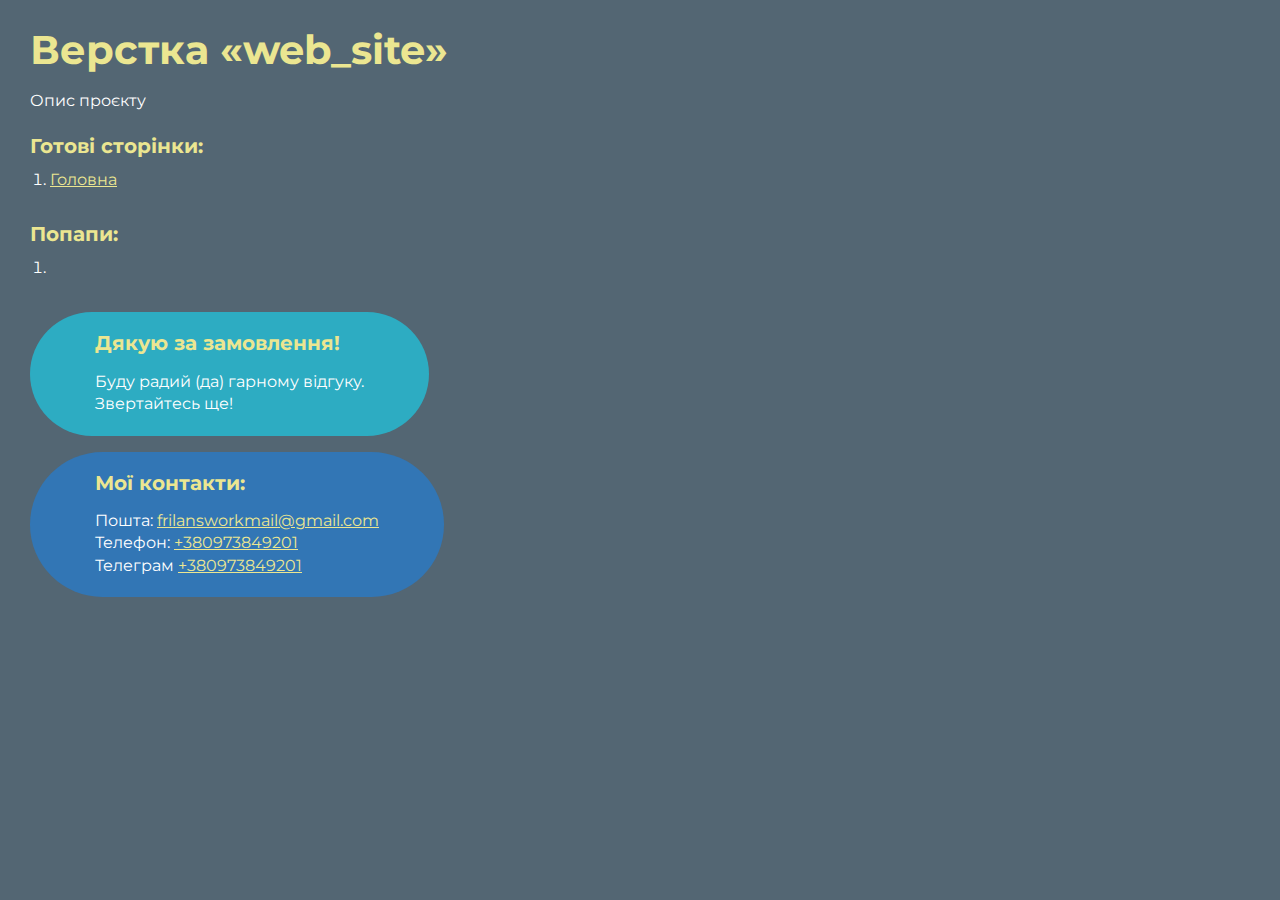
<file: index.html>
<!DOCTYPE html>
<html>

<head>
	<meta charset="UTF-8">
	<meta name="viewport" content="width=device-width, initial-scale=1.0">
	<title>Верстка «web_site»</title>
</head>

<body>
	<div class="rootpage">
		<h1>Верстка «web_site»</h1>
		<div class="rootpage__info">
			Опис проєкту
		</div>
		<h2>Готові сторінки:</h2>
		<ol class="rootpage__list">
			<li><a target="_blank" href="home.html">Головна</a></li>
		</ol>
		<h2>Попапи:</h2>
		<ol class="rootpage__list">
			<li><a target="_blank" href="home.html#"></a></li>
		</ol>
		<div class="rootpage__tnx">
			<h2>Дякую за замовлення!</h2>
			<p>Буду радий (да) гарному відгуку.</p>
			<p>Звертайтесь ще!</p>
		</div>
		<div class="rootpage__contacts">
			<h2>Мої контакти:</h2>
			<p>Пошта: <a href="mailto:frilansworkmail@gmail.com">frilansworkmail@gmail.com</a></p>
			<p>Телефон: <a href="tel:+380973849201">+380973849201</a></p>
			<p>Телеграм <a href="tel:+380973849201">+380973849201</a></p>
		</div>
	</div>
</body>
<style>
	@charset "UTF-8";
	@import url("https://fonts.googleapis.com/css?family=Montserrat:regular,700&display=swap");

	*,
	*::before,
	*::after {
		padding: 0px;
		margin: 0px;
		border: 0px;
		box-sizing: border-box;
	}

	html,
	body {
		height: 100%;
		margin: 0;
		padding: 0;
		min-width: 320px;
		width: 100%;
		color: #fff;
		background-color: #536673;
	}

	body {
		font-family: Montserrat;
		font-size: 100%;
		line-height: 1;
		font-size: 1rem;
	}

	a {
		text-decoration: underline;
		color: #ebe691
	}

	a:visited {
		text-decoration: underline;
		color: #aaa768;
	}

	a:hover {
		text-decoration: none;
	}

	ul li {
		list-style: none;
	}

	img {
		vertical-align: top;
	}

	.wrapper {
		width: 100%;
		min-height: 100%;
		overflow: hidden;
	}

	.rootpage {
		padding: 30px;
		display: flex;
		flex-direction: column;
		align-items: flex-start;
	}

	@media (max-width: 767px) {
		.rootpage {
			padding: 30px 15px;
		}
	}

	h1 {
		color: #ebe691;
		font-size: 2.5rem;
		margin: 0px 0px 1.25rem 0px;
	}

	@media (max-width: 767px) {
		h1 {
			font-size: 1.85rem;
			margin: 0px 0px 1.25rem 0px;
		}
	}

	h2 {
		color: #ebe691;
		font-size: 1.25rem;
		margin: 0px 0px 1rem 0px;
	}

	@media (max-width: 767px) {
		h2 {
			font-size: 1.125rem;
			margin: 0px 0px 1rem 0px;
		}
	}

	.rootpage__info {
		line-height: 140%;
		margin: 0px 0px 1.5rem 0px;
	}

	.rootpage__list {
		margin: 0px 0px 2.25rem 1.25rem;
	}

	.rootpage__list li:not(:last-child) {
		margin: 0px 0px 15px 0px;
	}

	.rootpage__contacts,
	.rootpage__tnx {
		border-radius: 200px;
		padding: 20px 65px;
		line-height: 140%;
	}

	@media (max-width: 767px) {

		.rootpage__contacts,
		.rootpage__tnx {
			border-radius: 40px;
			padding: 20px;
		}
	}

	.rootpage__contacts {
		background: #3276b5;

	}

	.rootpage__contacts a {
		color: #ebe691;
	}

	.rootpage__tnx {
		background: #2dacc2;
		margin: 0px 0px 1rem 0px;
	}
</style>

</html>
</file>
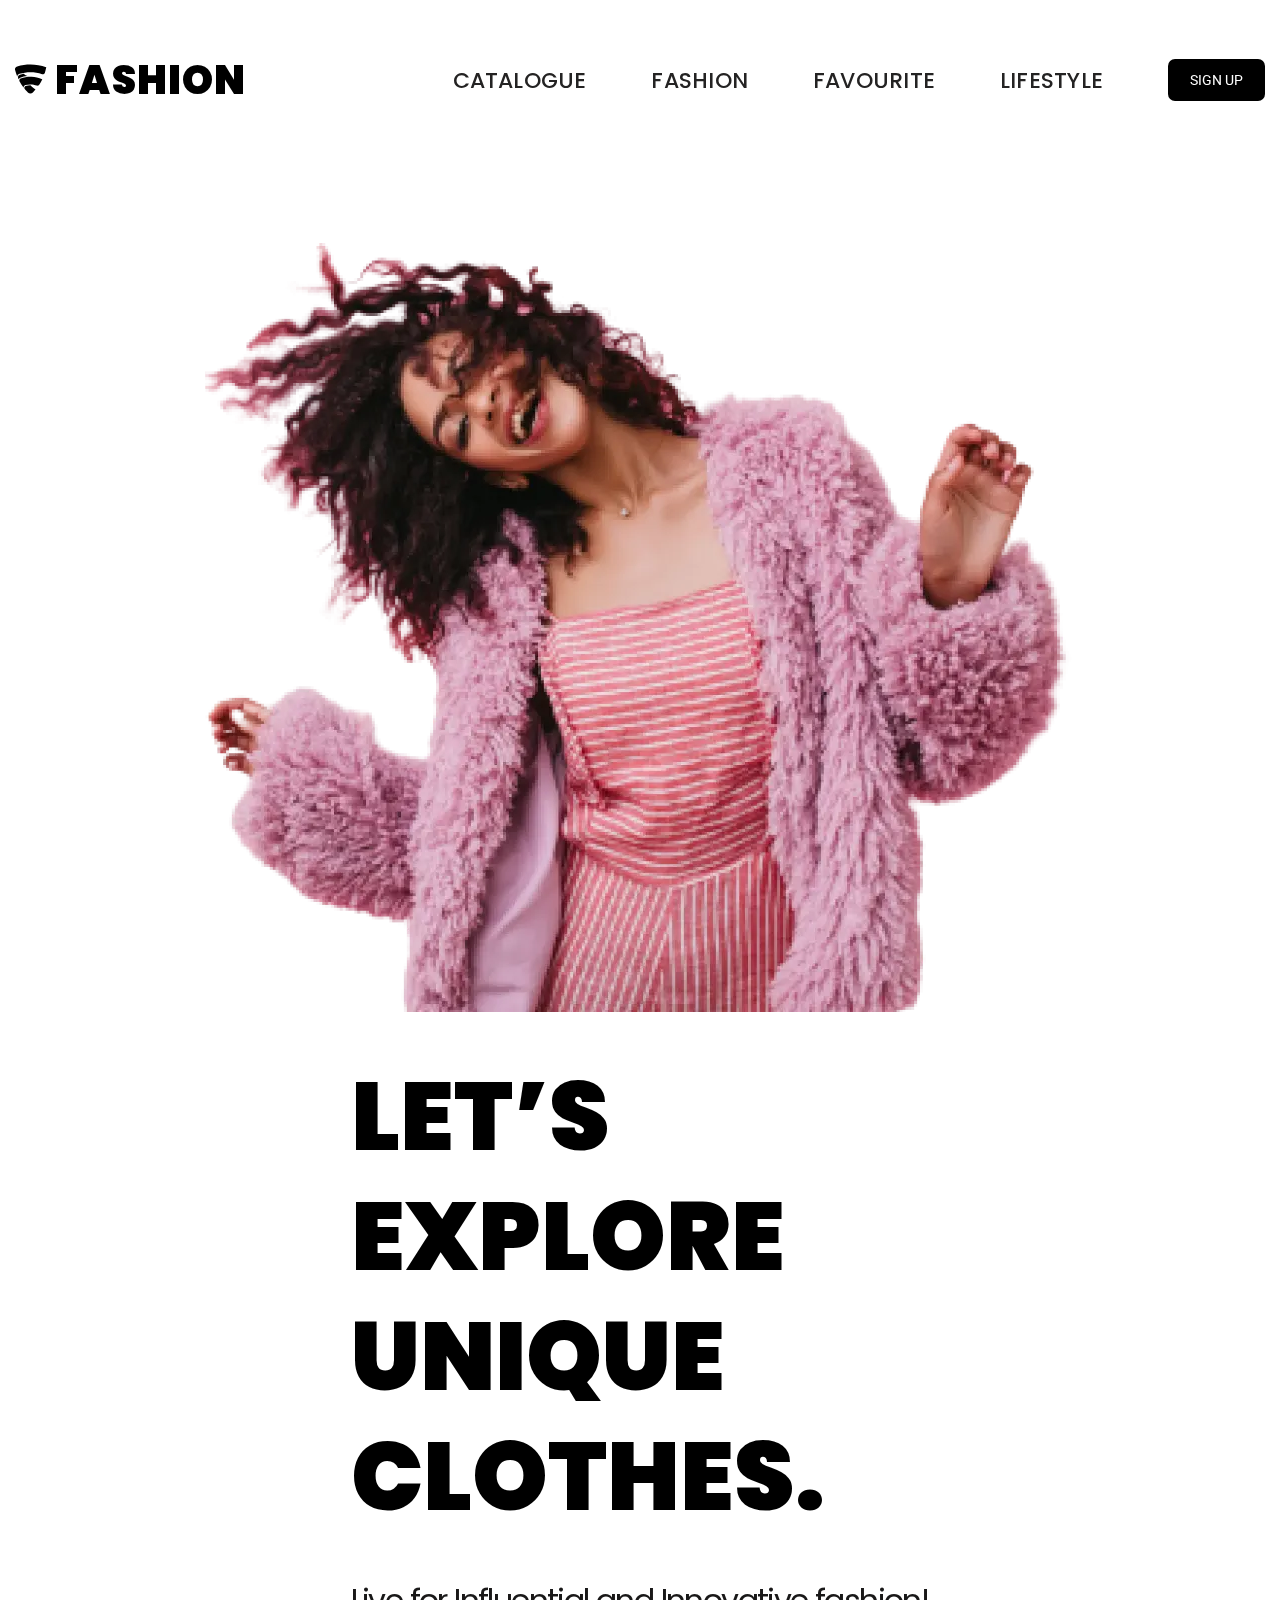
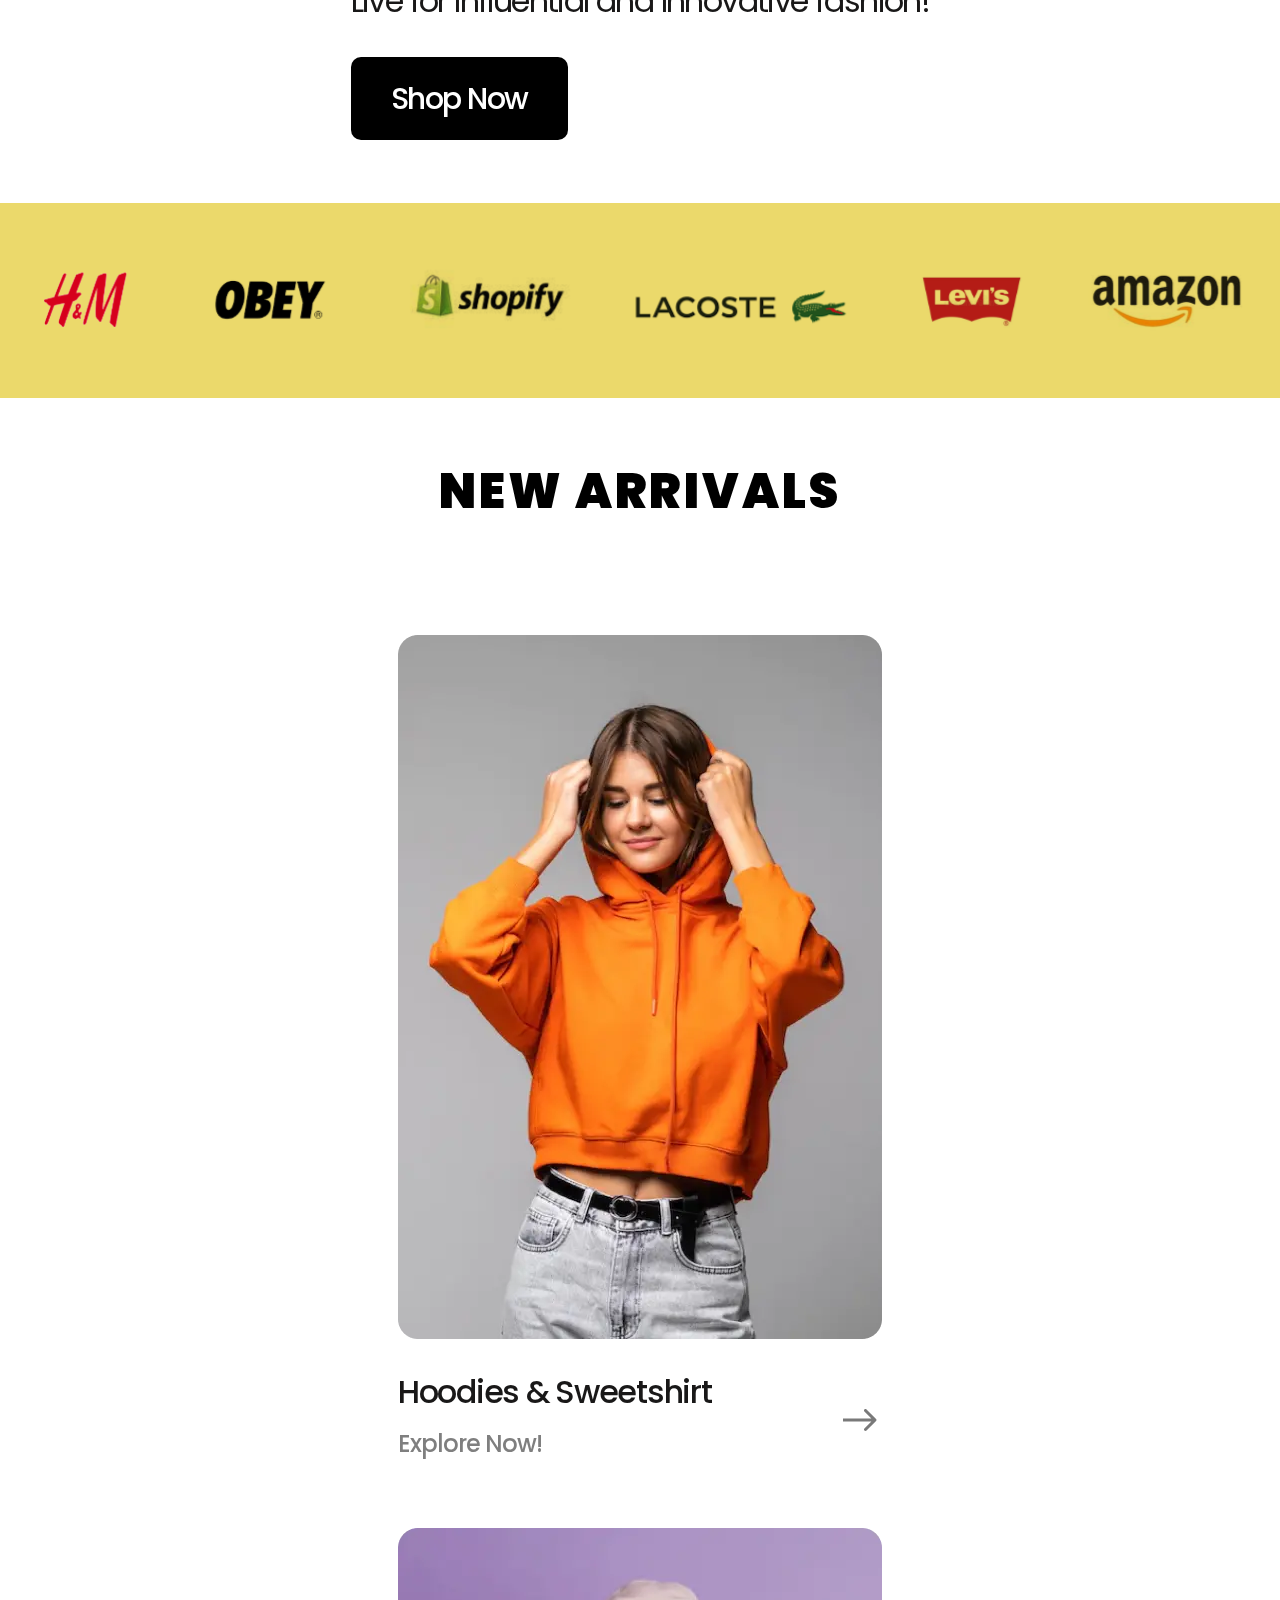
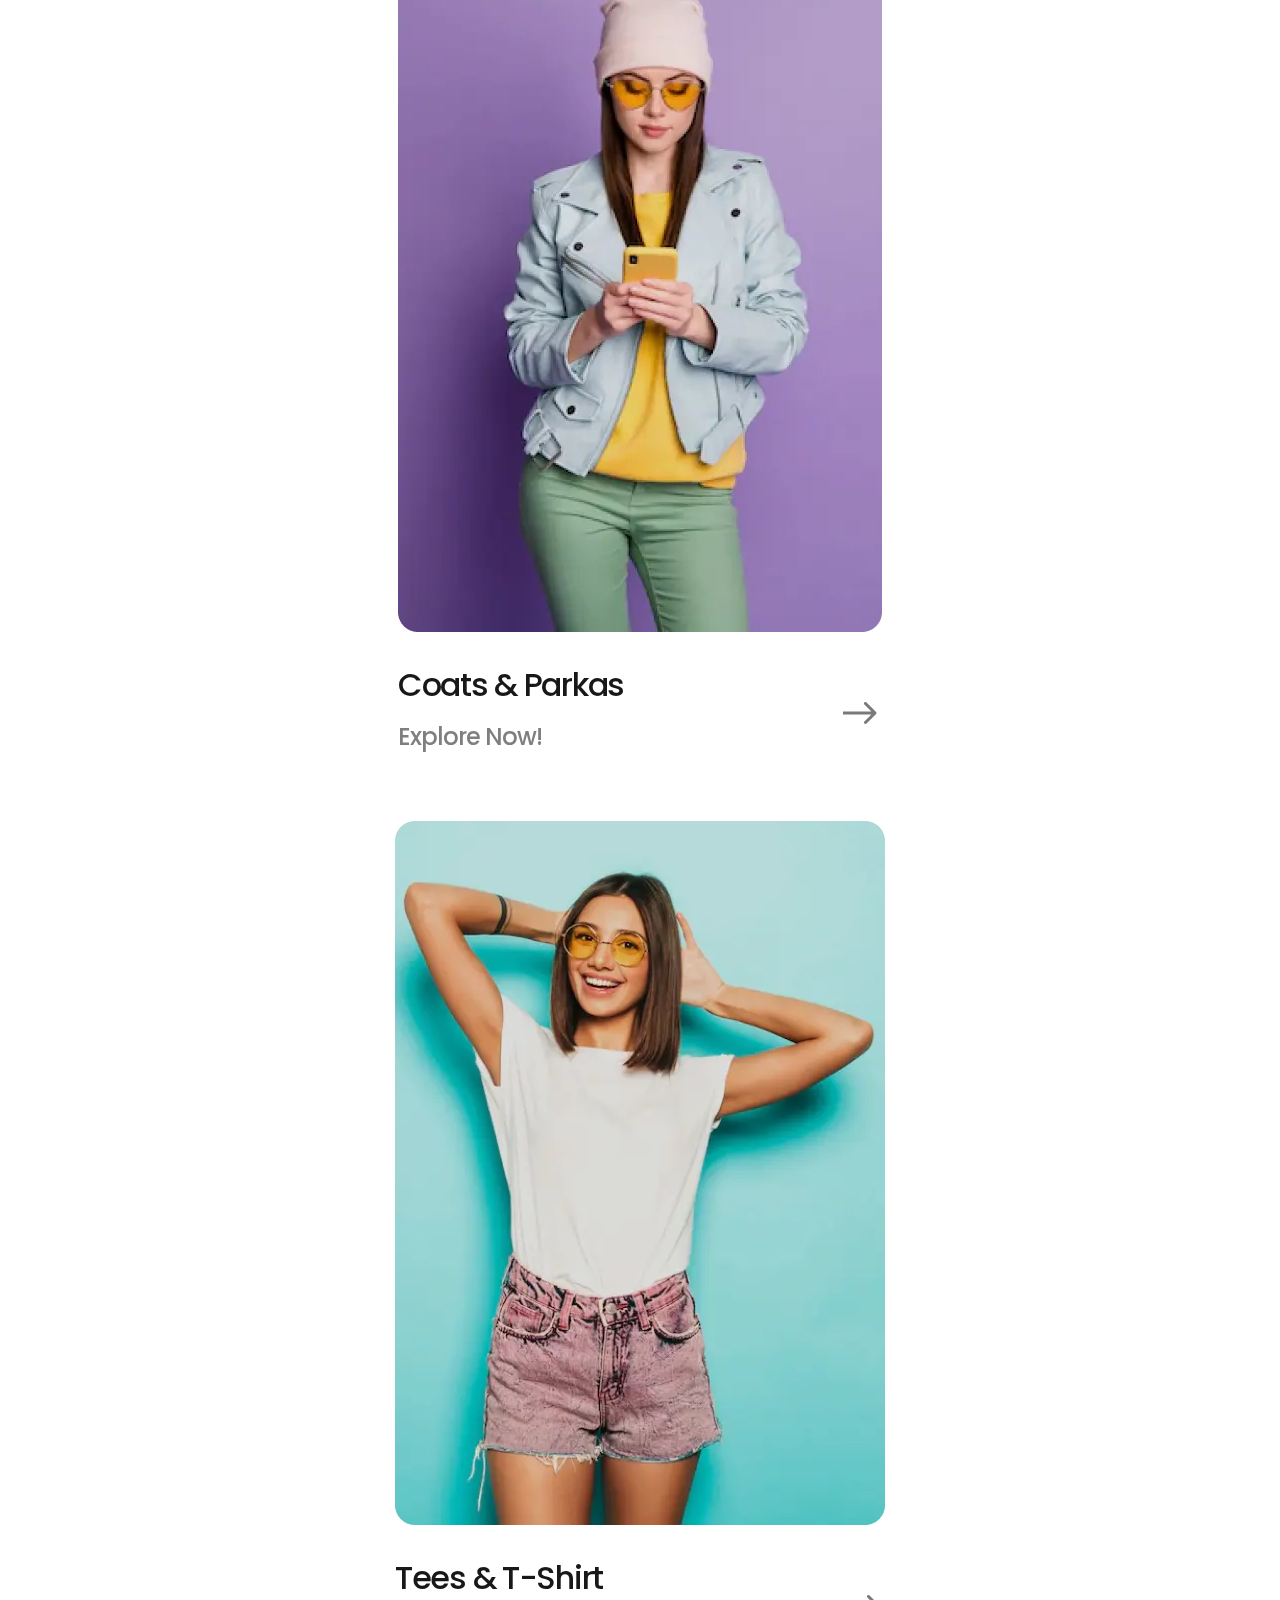
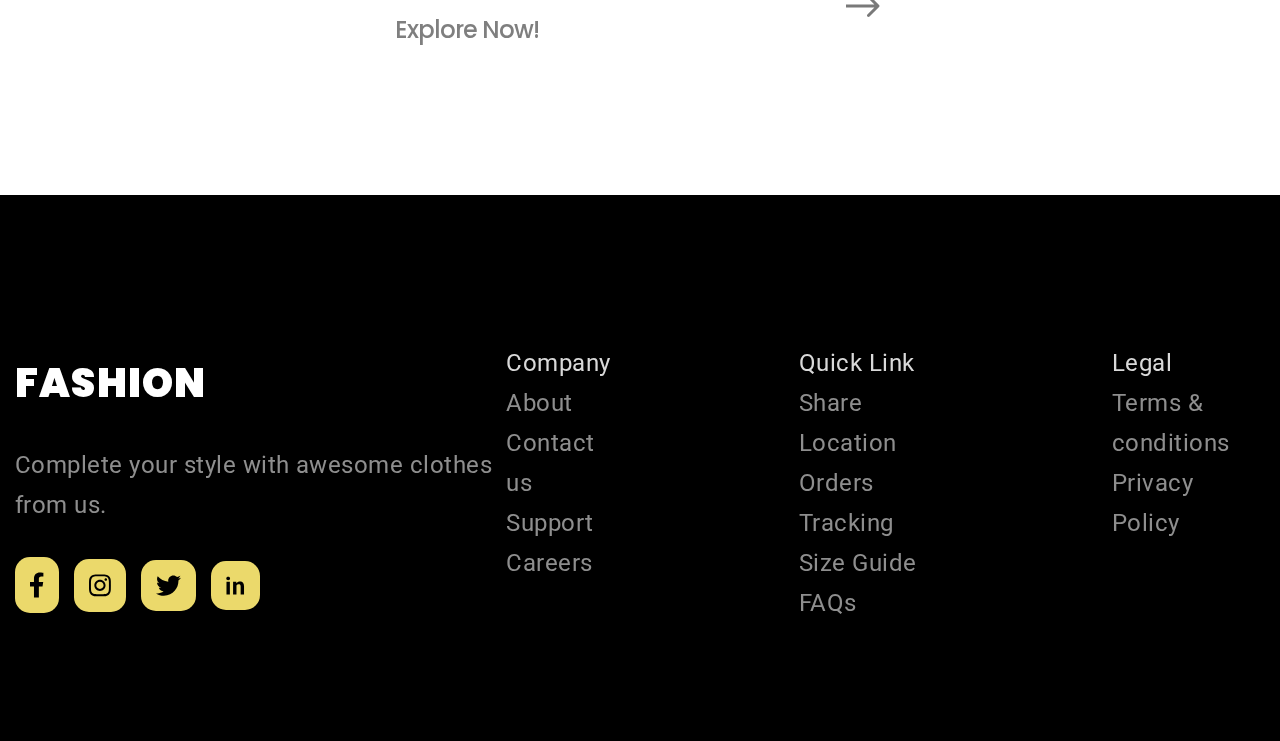
<file: home.html>
<!DOCTYPE html>
<html lang="en">

<head>
	<title>HomePage</title>
	<meta charset="UTF-8">
	<meta name="format-detection" content="telephone=no">
	<!-- <style>body{opacity: 0;}</style> -->
	<link rel="stylesheet" href="css/style.min.css?_v=20230612145949">
	<link rel="shortcut icon" href="favicon.ico">
	<!-- <meta name="robots" content="noindex, nofollow"> -->
	<meta name="viewport" content="width=device-width, initial-scale=1.0">
</head>

<body>
	<div class="wrapper">
		<header class="header">
			<div class="header__container">
				<div class="header__wrapper">
					<a class="header__logo" href="../home.html">
						<svg width="32" height="30" viewBox="0 0 32 30" fill="none" xmlns="http://www.w3.org/2000/svg">
							<path d="M31.1718 3.20422C21.8451 -0.11135 11.7076 -0.3852 2.21558 2.42202C1.83828 2.5123 1.48304 2.67769 1.17108 2.90831C0.859111 3.13893 0.596816 3.43004 0.39985 3.76427C0.202884 4.09851 0.0752869 4.469 0.0246769 4.85363C-0.0259332 5.23827 0.00148172 5.62916 0.105285 6.00297C0.624801 8.08787 1.38259 10.4833 2.29272 12.6551C2.30835 12.7059 2.33276 12.6815 2.33276 12.6307C2.20093 11.6122 2.98411 10.3261 4.5202 9.85832C11.9023 7.50895 19.8468 7.61413 27.1641 10.1581C27.434 10.2504 27.7196 10.2878 28.0042 10.2679C28.2887 10.2481 28.5664 10.1715 28.8209 10.0426C29.0754 9.91372 29.3015 9.7352 29.4859 9.51755C29.6702 9.29991 29.8092 9.04754 29.8945 8.77535C30.8046 5.84575 31.1718 3.85654 31.2626 3.35851C31.2782 3.26574 31.1962 3.23059 31.1718 3.2052V3.20422ZM8.66949 9.64935C7.55136 9.88274 6.0055 10.2499 4.84538 10.6347C2.52611 11.4344 2.63353 14.2566 3.86885 15.157C3.95967 14.6336 4.5202 13.9217 5.14518 13.6815C7.46054 12.7713 9.9468 12.2274 12.4604 12.0028C11.1831 11.4843 9.93703 10.7411 8.68609 9.64837L8.66949 9.64935ZM27.1328 15.2996C23.8008 13.734 20.1887 12.8523 16.5101 12.7065C12.8315 12.5608 9.16094 13.1539 5.71547 14.451C4.61101 14.8679 3.91963 16.2117 4.61101 17.487C5.81883 19.6707 7.18954 21.7602 8.71148 23.7378C8.49274 22.98 8.87945 21.5767 10.3638 21.1178C14.4691 19.8561 18.7766 20.3912 21.6398 21.5504C22.4484 21.8756 23.5929 21.6783 24.2345 20.7174C25.3286 19.0319 26.3237 17.2842 27.2148 15.4832C27.2549 15.4021 27.2149 15.3416 27.1328 15.2996ZM20.4807 25.4165C19.2797 24.81 18.1814 24.0189 17.2259 23.0718C16.7835 22.6294 16.1322 21.9937 15.4457 21.2359C13.8783 21.2359 12.3569 21.3931 10.73 21.9127C9.21928 22.3853 9.07768 24.1304 9.73879 25.0405C10.8569 26.434 11.6411 27.1859 12.892 28.4789C13.555 29.1291 14.4452 29.4954 15.3738 29.5C16.3024 29.5045 17.1962 29.147 17.8655 28.5033C18.842 27.5268 19.4426 26.8754 20.5461 25.6245C20.6115 25.5581 20.5861 25.4419 20.4797 25.4165H20.4807Z" fill="black" />
						</svg>
						FASHION
					</a>
					<div class="header__menu menu">
						<button class="menu__icon icon-menu" type="button"><span></span></button>
						<nav class="header__nav">
							<ul class="header__list">
								<li class="header__item"><a class="header__link" href="#">CATALOGUE</a></li>
								<li class="header__item"><a class="header__link" href="#">FASHION</a></li>
								<li class="header__item"><a class="header__link" href="#">FAVOURITE</a></li>
								<li class="header__item"><a class="header__link" href="#">LIFESTYLE</a></li>
								<li class="header__item"><a class="header__btn btn" href="#">SIGN UP</a></li>
							</ul>
						</nav>
					</div>
				</div>
			</div>
		</header>

		<main class="page">
			<section class="hero">
				<div class="hero__container">
					<div class="hero__wrapper">
						<div class="hero__about">
							<h1 class="hero__title">
								LET’S <br>
								EXPLORE <br>
								UNIQUE <br>
								CLOTHES.</h1>
							<p class="hero__text">Live for Influential and Innovative fashion!</p>
							<button class="hero__btn">Shop Now</button>
						</div>
						<div class="hero__img">
							<picture><source srcset="img/hero-img.webp" type="image/webp"><img src="img/hero-img.png" alt="hero img" width="871" height="784"></picture>
						</div>
					</div>
				</div>
			</section>
			<section class="brends">
				<div class="brends__container">
					<div class="brends__wrapper">
						<ul class="brends__menu">
							<li class="brends__item">
								<a class="brends__link" href="#">
									<svg width="119" height="71" viewBox="0 0 119 71" fill="none" xmlns="http://www.w3.org/2000/svg" xmlns:xlink="http://www.w3.org/1999/xlink">
										<rect y="0.583496" width="118.26" height="69.5115" fill="url(#HM)" style="mix-blend-mode:darken" />
										<defs>
											<pattern id="HM" patternContentUnits="objectBoundingBox" width="1" height="1">
												<use xlink:href="#HMimage" transform="matrix(0.00444444 0 0 0.00756133 0 -0.344156)" />
											</pattern>
											<image id="HMimage" width="225" height="225" xlink:href="[data-uri]" />
										</defs>
									</svg>
								</a>
							</li>
							<li class="brends__item">
								<a class="brends__link" href="#">
									<svg width="151" height="53" viewBox="0 0 151 53" fill="none" xmlns="http://www.w3.org/2000/svg" xmlns:xlink="http://www.w3.org/1999/xlink">
										<g style="mix-blend-mode:multiply">
											<rect x="0.259766" y="0.00317383" width="150" height="52.6718" fill="url(#obey)" />
										</g>
										<defs>
											<pattern id="obey" patternContentUnits="objectBoundingBox" width="1" height="1">
												<use xlink:href="#obeyimage" transform="matrix(0.00444444 0 0 0.012657 0 -0.913044)" />
											</pattern>
											<image id="obeyimage" width="225" height="225" xlink:href="[data-uri]" />
										</defs>
									</svg>
								</a>
							</li>
							<li class="brends__item">
								<a class="brends__link" href="#">
									<svg width="177" height="63" viewBox="0 0 177 63" fill="none" xmlns="http://www.w3.org/2000/svg" xmlns:xlink="http://www.w3.org/1999/xlink">
										<g style="mix-blend-mode:multiply">
											<rect x="0.259766" y="0.438477" width="176" height="61.8015" fill="url(#shopify)" />
										</g>
										<defs>
											<pattern id="shopify" patternContentUnits="objectBoundingBox" width="1" height="1">
												<use xlink:href="#shopifyimage" transform="matrix(0.00515464 0 0 0.0146795 -0.167526 -0.913044)" />
											</pattern>
											<image id="shopifyimage" width="259" height="194" xlink:href="[data-uri]" />
										</defs>
									</svg>
								</a>
							</li>
							<li class="brends__item">
								<a class="brends__link" href="#">
									<svg width="236" height="71" viewBox="0 0 236 71" fill="none" xmlns="http://www.w3.org/2000/svg" xmlns:xlink="http://www.w3.org/1999/xlink">
										<g style="mix-blend-mode:multiply">
											<rect x="0.259766" y="0.358154" width="235" height="69.9618" fill="url(#lacoste)" />
										</g>
										<defs>
											<pattern id="lacoste" patternContentUnits="objectBoundingBox" width="1" height="1">
												<use xlink:href="#lacosteimage" transform="matrix(0.00444444 0 0 0.0149288 0 -1.07692)" />
											</pattern>
											<image id="lacosteimage" width="225" height="225" xlink:href="[data-uri]" />
										</defs>
									</svg>
								</a>
							</li>
							<li class="brends__item">
								<a class="brends__link" href="#">
									<svg width="128" height="71" viewBox="0 0 128 71" fill="none" xmlns="http://www.w3.org/2000/svg" xmlns:xlink="http://www.w3.org/1999/xlink">
										<g style="mix-blend-mode:multiply">
											<rect x="0.259766" width="127" height="70.6783" fill="url(#levis)" />
										</g>
										<defs>
											<pattern id="levis" patternContentUnits="objectBoundingBox" width="1" height="1">
												<use xlink:href="#levisimage" transform="matrix(0.00146795 0 0 0.00263773 -0.0958763 -0.492187)" />
											</pattern>
											<image id="levisimage" width="800" height="776" xlink:href="[data-uri]" />
										</defs>
									</svg>

								</a>
							</li>
							<li class="brends__item">
								<a class="brends__link" href="#">
									<svg width="167" height="64" viewBox="0 0 167 64" fill="none" xmlns="http://www.w3.org/2000/svg" xmlns:xlink="http://www.w3.org/1999/xlink">
										<g style="mix-blend-mode:multiply">
											<rect x="0.259766" y="0.839111" width="166" height="63" fill="url(#amazon)" />
										</g>
										<defs>
											<pattern id="amazon" patternContentUnits="objectBoundingBox" width="1" height="1">
												<use xlink:href="#amazonimage" transform="matrix(0.00405405 0 0 0.00740741 -0.331081 -0.969136)" />
											</pattern>
											<image id="amazonimage" width="400" height="400" xlink:href="[data-uri]" />
										</defs>
									</svg>

								</a>
							</li>
						</ul>
					</div>
				</div>
			</section>
			<!-- new-arrivals -->
			<section class="new-arrivals">
				<div class="new-arrivals__container">
					<div class="new-arrivals__wrapper">
						<h2 class="new-arrivals__title">NEW ARRIVALS</h2>
						<ul class="new-arrivals-menu new-arrivals__menu">
							<li class="new-arrivals-menu__item">
								<div class="new-arrivals-menu__img">
									<picture><source srcset="img/new-arrivals/hoodies-sweetshirt.webp" type="image/webp"><img src="img/new-arrivals/hoodies-sweetshirt.png" alt=""></picture>
								</div>
								<div class="new-arrivals-menu__cotent">
									<h3 class="new-arrivals-menu__title">Hoodies & Sweetshirt</h3>
									<p class="new-arrivals-menu__text">Explore Now!</p>
								</div>
								<a href="#" class="new-arrivals-menu__link-more">
									<svg width="34" height="24" viewBox="0 0 34 24" fill="none" xmlns="http://www.w3.org/2000/svg">
										<path d="M33.0607 13.0607C33.6464 12.4749 33.6464 11.5251 33.0607 10.9393L23.5147 1.3934C22.9289 0.807612 21.9792 0.807612 21.3934 1.3934C20.8076 1.97918 20.8076 2.92893 21.3934 3.51472L29.8787 12L21.3934 20.4853C20.8076 21.0711 20.8076 22.0208 21.3934 22.6066C21.9792 23.1924 22.9289 23.1924 23.5147 22.6066L33.0607 13.0607ZM0 13.5L32 13.5V10.5L0 10.5L0 13.5Z" fill="#797979" />
									</svg>
								</a>
							</li>
							<li class="new-arrivals-menu__item">
								<div class="new-arrivals-menu__img">
									<picture><source srcset="img/new-arrivals/coats-parkas.webp" type="image/webp"><img src="img/new-arrivals/coats-parkas.png" alt=""></picture>
								</div>
								<div class="new-arrivals-menu__cotent">
									<h3 class="new-arrivals-menu__title">Coats & Parkas</h3>
									<p class="new-arrivals-menu__text">Explore Now!</p>
								</div>
								<a href="#" class="new-arrivals-menu__link-more">
									<svg width="34" height="24" viewBox="0 0 34 24" fill="none" xmlns="http://www.w3.org/2000/svg">
										<path d="M33.0607 13.0607C33.6464 12.4749 33.6464 11.5251 33.0607 10.9393L23.5147 1.3934C22.9289 0.807612 21.9792 0.807612 21.3934 1.3934C20.8076 1.97918 20.8076 2.92893 21.3934 3.51472L29.8787 12L21.3934 20.4853C20.8076 21.0711 20.8076 22.0208 21.3934 22.6066C21.9792 23.1924 22.9289 23.1924 23.5147 22.6066L33.0607 13.0607ZM0 13.5L32 13.5V10.5L0 10.5L0 13.5Z" fill="#797979" />
									</svg>
								</a>
							</li>
							<li class="new-arrivals-menu__item">
								<div class="new-arrivals-menu__img">
									<picture><source srcset="img/new-arrivals/tees-tshirt.webp" type="image/webp"><img src="img/new-arrivals/tees-tshirt.png" alt=""></picture>
								</div>
								<div class="new-arrivals-menu__cotent">
									<h3 class="new-arrivals-menu__title">Tees & T-Shirt</h3>
									<p class="new-arrivals-menu__text">Explore Now!</p>
								</div>
								<a href="#" class="new-arrivals-menu__link-more">
									<svg width="34" height="24" viewBox="0 0 34 24" fill="none" xmlns="http://www.w3.org/2000/svg">
										<path d="M33.0607 13.0607C33.6464 12.4749 33.6464 11.5251 33.0607 10.9393L23.5147 1.3934C22.9289 0.807612 21.9792 0.807612 21.3934 1.3934C20.8076 1.97918 20.8076 2.92893 21.3934 3.51472L29.8787 12L21.3934 20.4853C20.8076 21.0711 20.8076 22.0208 21.3934 22.6066C21.9792 23.1924 22.9289 23.1924 23.5147 22.6066L33.0607 13.0607ZM0 13.5L32 13.5V10.5L0 10.5L0 13.5Z" fill="#797979" />
									</svg>
								</a>
							</li>
						</ul>
					</div>
				</div>
			</section>
		</main>
		<footer class="footer">
			<div class="footer__container">
				<div class="footer__wrapper">
					<div class="footer__about">
						<a class="footer__logo" href="#">FASHION</a>
						<p class="footer__text">Complete your style with awesome clothes from us.</p>
						<ul class="footer-social footer__social">
							<li class="footer-social__item">
								<a class="footer-social__link" href="#">
									<svg width="14" height="26" viewBox="0 0 14 26" fill="none" xmlns="http://www.w3.org/2000/svg">
										<path d="M12.5122 14.4584L13.2065 9.93396H8.86523V6.99793C8.86523 5.76013 9.47168 4.55359 11.416 4.55359H13.3896V0.701538C13.3896 0.701538 11.5986 0.395874 9.88623 0.395874C6.31104 0.395874 3.97412 2.56287 3.97412 6.48572V9.93396H0V14.4584H3.97412V25.3959H8.86523V14.4584H12.5122Z" fill="black" />
									</svg>
								</a>
							</li>
							<li class="footer-social__item">
								<a class="footer-social__link" href="#">
									<svg width="22" height="23" viewBox="0 0 22 23" fill="none" xmlns="http://www.w3.org/2000/svg">
										<path d="M10.946 5.72668C7.84058 5.72668 5.33569 8.23157 5.33569 11.337C5.33569 14.4425 7.84058 16.9474 10.946 16.9474C14.0515 16.9474 16.5564 14.4425 16.5564 11.337C16.5564 8.23157 14.0515 5.72668 10.946 5.72668ZM10.946 14.9845C8.93921 14.9845 7.29858 13.3488 7.29858 11.337C7.29858 9.32532 8.93433 7.68958 10.946 7.68958C12.9578 7.68958 14.5935 9.32532 14.5935 11.337C14.5935 13.3488 12.9529 14.9845 10.946 14.9845ZM18.0945 5.49719C18.0945 6.22473 17.5085 6.80579 16.7859 6.80579C16.0584 6.80579 15.4773 6.21985 15.4773 5.49719C15.4773 4.77454 16.0632 4.1886 16.7859 4.1886C17.5085 4.1886 18.0945 4.77454 18.0945 5.49719ZM21.8103 6.82532C21.7273 5.07239 21.3269 3.51965 20.0427 2.24036C18.7634 0.961059 17.2107 0.560669 15.4578 0.472778C13.6511 0.370239 8.23608 0.370239 6.42944 0.472778C4.6814 0.555786 3.12866 0.956177 1.84448 2.23547C0.560303 3.51477 0.164795 5.0675 0.0769043 6.82043C-0.0256348 8.62708 -0.0256348 14.0421 0.0769043 15.8488C0.159912 17.6017 0.560303 19.1544 1.84448 20.4337C3.12866 21.713 4.67651 22.1134 6.42944 22.2013C8.23608 22.3038 13.6511 22.3038 15.4578 22.2013C17.2107 22.1183 18.7634 21.7179 20.0427 20.4337C21.322 19.1544 21.7224 17.6017 21.8103 15.8488C21.9128 14.0421 21.9128 8.63196 21.8103 6.82532ZM19.4763 17.7872C19.0955 18.7443 18.3582 19.4816 17.3962 19.8673C15.9558 20.4386 12.5378 20.3068 10.946 20.3068C9.35425 20.3068 5.9314 20.4337 4.49585 19.8673C3.53882 19.4865 2.80151 18.7491 2.41577 17.7872C1.84448 16.3468 1.97632 12.9288 1.97632 11.337C1.97632 9.74524 1.84937 6.32239 2.41577 4.88684C2.79663 3.92981 3.53394 3.1925 4.49585 2.80676C5.93628 2.23547 9.35425 2.36731 10.946 2.36731C12.5378 2.36731 15.9607 2.24036 17.3962 2.80676C18.3533 3.18762 19.0906 3.92493 19.4763 4.88684C20.0476 6.32727 19.9158 9.74524 19.9158 11.337C19.9158 12.9288 20.0476 16.3517 19.4763 17.7872Z" fill="black" />
									</svg>
								</a>
							</li>
							<li class="footer-social__item">
								<a class="footer-social__link" href="#">
									<svg width="25" height="21" viewBox="0 0 25 21" fill="none" xmlns="http://www.w3.org/2000/svg">
										<path d="M22.4302 5.45613C22.446 5.6782 22.446 5.90032 22.446 6.12239C22.446 12.8958 17.2906 20.7004 7.86802 20.7004C4.96509 20.7004 2.26841 19.8596 0 18.4003C0.412451 18.4479 0.808984 18.4637 1.2373 18.4637C3.63257 18.4637 5.83755 17.6548 7.59834 16.2747C5.3458 16.2271 3.45811 14.7518 2.80771 12.7214C3.125 12.7689 3.44224 12.8007 3.77539 12.8007C4.2354 12.8007 4.69546 12.7372 5.12373 12.6262C2.77603 12.1503 1.01519 10.0881 1.01519 7.59763V7.5342C1.69727 7.91492 2.49048 8.15286 3.33115 8.18455C1.95107 7.26448 1.04692 5.69407 1.04692 3.91741C1.04692 2.96565 1.30068 2.09319 1.74487 1.33176C4.26709 4.44089 8.05835 6.47131 12.3096 6.69343C12.2303 6.31272 12.1827 5.91619 12.1827 5.5196C12.1827 2.69597 14.4669 0.395874 17.3064 0.395874C18.7816 0.395874 20.1141 1.01453 21.05 2.01389C22.208 1.79182 23.3184 1.3635 24.302 0.776587C23.9212 1.96633 23.1122 2.9657 22.0494 3.60017C23.0805 3.48918 24.0799 3.20359 24.9999 2.80706C24.302 3.82224 23.4295 4.72639 22.4302 5.45613Z" fill="black" />
									</svg>
								</a>
							</li>
							<li class="footer-social__item">
								<a class="footer-social__link" href="#">
									<svg width="19" height="19" viewBox="0 0 19 19" fill="none" xmlns="http://www.w3.org/2000/svg">
										<path d="M3.875 18.3959H0.476562V5.71619H3.875V18.3959ZM0.277344 2.43494C0.277344 1.92712 0.445312 1.50916 0.78125 1.18103C1.125 0.852905 1.58984 0.688843 2.17578 0.688843C2.75391 0.688843 3.21484 0.852905 3.55859 1.18103C3.90234 1.50916 4.07422 1.92712 4.07422 2.43494C4.07422 2.95056 3.89844 3.37244 3.54688 3.70056C3.20312 4.02869 2.74609 4.19275 2.17578 4.19275C1.60547 4.19275 1.14453 4.02869 0.792969 3.70056C0.449219 3.37244 0.277344 2.95056 0.277344 2.43494ZM10.273 5.71619L10.3784 7.18103C11.2847 6.04822 12.4995 5.48181 14.023 5.48181C15.3667 5.48181 16.3667 5.87634 17.023 6.66541C17.6792 7.45447 18.0152 8.63416 18.0308 10.2045V18.3959H14.6441V10.2865C14.6441 9.56775 14.4878 9.04822 14.1753 8.72791C13.8628 8.39978 13.3433 8.23572 12.6167 8.23572C11.6636 8.23572 10.9488 8.64197 10.4722 9.45447V18.3959H7.08547V5.71619H10.273Z" fill="black" />
									</svg>
								</a>
							</li>
						</ul>
					</div>
					<ul class="footer-menu footer__menu">
						<li class="footer-menu__item">
							<h2 class="footer-menu__title">Company</h2>
							<ul class="footer-submenu">
								<li class="footer-submenu__item">
									<a class="footer-submenu__link" href="#">About</a>
								</li>
								<li class="footer-submenu__item">
									<a class="footer-submenu__link" href="#">Contact us</a>
								</li>
								<li class="footer-submenu__item">
									<a class="footer-submenu__link" href="#">Support</a>
								</li>
								<li class="footer-submenu__item">
									<a class="footer-submenu__link" href="#">Careers</a>
								</li>
							</ul>
						</li>
						<li class="footer-menu__item">
							<h2 class="footer-menu__title">Quick Link</h2>
							<ul class="footer-submenu">
								<li class="footer-submenu__item">
									<a class="footer-submenu__link" href="">Share Location</a>
								</li>
								<li class="footer-submenu__item">
									<a class="footer-submenu__link" href="">Orders Tracking</a>
								</li>
								<li class="footer-submenu__item">
									<a class="footer-submenu__link" href="">Size Guide</a>
								</li>
								<li class="footer-submenu__item">
									<a class="footer-submenu__link" href="">FAQs</a>
								</li>
							</ul>
						</li>
						<li class="footer-menu__item">
							<h2 class="footer-menu__title">Legal</h2>
							<ul class="footer-submenu">
								<li class="footer-submenu__item">
									<a class="footer-submenu__link" href="">Terms & conditions</a>
								</li>
								<li class="footer-submenu__item">
									<a class="footer-submenu__link" href="">Privacy Policy</a>
								</li>
							</ul>
						</li>
					</ul>
				</div>
			</div>
		</footer>
	</div>

	<script src="js/app.min.js?_v=20230612145949"></script>
</body>

</html>
</file>
<file: css/style.min.css>
@charset "UTF-8";@import url(https://fonts.googleapis.com/css?family=Roboto:100,100italic,300,300italic,regular,italic,500,500italic,700,700italic,900,900italic&display=swap);@import url(https://fonts.googleapis.com/css?family=Poppins:100,100italic,200,200italic,300,300italic,regular,italic,500,500italic,600,600italic,700,700italic,800,800italic,900,900italic&display=swap);*{padding:0;margin:0;border:0}*,:after,:before{-webkit-box-sizing:border-box;box-sizing:border-box}body,html{height:100%;min-width:320px}body{color:#000;line-height:1;font-family:Roboto;font-size:.875rem;-ms-text-size-adjust:100%;-moz-text-size-adjust:100%;-webkit-text-size-adjust:100%;-webkit-font-smoothing:antialiased;-moz-osx-font-smoothing:grayscale}button,input,textarea{font-family:Roboto;font-size:inherit}button{cursor:pointer;color:inherit;background-color:transparent}a{color:inherit;text-decoration:none}ul li{list-style:none}img{vertical-align:top}h1,h2,h3,h4,h5,h6{font-weight:inherit;font-size:inherit}.lock body{overflow:hidden;-ms-touch-action:none;touch-action:none;-ms-scroll-chaining:none;overscroll-behavior:none}.wrapper{min-height:100%;display:-webkit-box;display:-ms-flexbox;display:flex;-webkit-box-orient:vertical;-webkit-box-direction:normal;-ms-flex-direction:column;flex-direction:column;overflow:hidden}@supports (overflow:clip){.wrapper{overflow:clip}}.wrapper>main{-webkit-box-flex:1;-ms-flex:1 1 auto;flex:1 1 auto}.wrapper>*{min-width:0}[class*=__container]{max-width:108.125rem;margin:0 auto;padding:0 .9375rem}.spollers{width:1066px;display:-ms-grid;display:grid;gap:15px}.spollers__item{font-size:1.25rem}.spollers__title{width:1066px;cursor:default;text-align:left;border:1px solid #eee;padding:.625rem .9375rem;border-radius:.3125rem;position:relative}._spoller-init .spollers__title{cursor:pointer}._spoller-init .spollers__title::after,._spoller-init .spollers__title::before{content:"";position:absolute;right:10px;top:50%;background-color:#000;height:2px;width:15px;-webkit-transition:-webkit-transform .5s ease 0s;transition:-webkit-transform .5s ease 0s;-o-transition:transform .5s ease 0s;transition:transform .5s ease 0s;transition:transform .5s ease 0s,-webkit-transform .5s ease 0s}._spoller-init .spollers__title::before{-webkit-transform:translate(-75%,-50%) rotate(40deg);-ms-transform:translate(-75%,-50%) rotate(40deg);transform:translate(-75%,-50%) rotate(40deg)}._spoller-init .spollers__title::after{-webkit-transform:translate(0,-50%) rotate(-40deg);-ms-transform:translate(0,-50%) rotate(-40deg);transform:translate(0,-50%) rotate(-40deg)}._spoller-init .spollers__title._spoller-active::before{-webkit-transform:translateX(-75%) rotate(-40deg);-ms-transform:translateX(-75%) rotate(-40deg);transform:translateX(-75%) rotate(-40deg)}._spoller-init .spollers__title._spoller-active::after{-webkit-transform:rotate(40deg);-ms-transform:rotate(40deg);transform:rotate(40deg)}.spollers__body{padding:1.25rem;border-radius:.3125rem;border:1px solid #eee}[class*=-ibg]{position:relative}[class*=-ibg] img{position:absolute;width:100%;height:100%;top:0;left:0;-o-object-fit:cover;object-fit:cover}[class*=-ibg_contain] img{-o-object-fit:contain;object-fit:contain}.header{padding:50px 0}.header__wrapper{display:-webkit-box;display:-ms-flexbox;display:flex;-webkit-box-pack:justify;-ms-flex-pack:justify;justify-content:space-between;-webkit-box-align:center;-ms-flex-align:center;align-items:center}.header__menu{display:-webkit-box;display:-ms-flexbox;display:flex;-webkit-box-pack:center;-ms-flex-pack:center;justify-content:center;-webkit-box-align:center;-ms-flex-align:center;align-items:center}.header__list{display:-webkit-box;display:-ms-flexbox;display:flex;-webkit-box-pack:center;-ms-flex-pack:center;justify-content:center;-webkit-box-align:center;-ms-flex-align:center;align-items:center;gap:65px}.header__link{font-family:Poppins;font-style:normal;font-weight:500;font-size:22px;line-height:33px;letter-spacing:.01em;color:#242323}.header__logo{font-family:Poppins;font-style:normal;font-weight:900;font-size:40px;line-height:60px;letter-spacing:.03em;color:#000}.header__btn{padding:13px 22px;border-radius:7px;color:#fefefe;background-color:#000}.icon-menu.active span,.icon-menu.active::after,.icon-menu.active::before{background-color:#fff;-webkit-transition:.8s all ease;-o-transition:.8s all ease;transition:.8s all ease}.icon-menu{display:none}.header__nav.active{-webkit-transform:translate(0,0);-ms-transform:translate(0,0);transform:translate(0,0);-webkit-transition:-webkit-transform .5s ease;transition:-webkit-transform .5s ease;-o-transition:transform .5s ease;transition:transform .5s ease;transition:transform .5s ease,-webkit-transform .5s ease}.menu__icon.active span{-webkit-transform:scale(0) translate(0,-50%);-ms-transform:scale(0) translate(0,-50%);transform:scale(0) translate(0,-50%)}.menu__icon.active::before{top:50%;-webkit-transform:rotate(-45deg) translate(0,-50%);-ms-transform:rotate(-45deg) translate(0,-50%);transform:rotate(-45deg) translate(0,-50%)}.menu__icon.active::after{bottom:50%;-webkit-transform:rotate(45deg) translate(0,50%);-ms-transform:rotate(45deg) translate(0,50%);transform:rotate(45deg) translate(0,50%)}.footer{background-color:#000;padding-bottom:118px;padding-top:148px}.footer__wrapper{display:-webkit-box;display:-ms-flexbox;display:flex;-webkit-box-pack:justify;-ms-flex-pack:justify;justify-content:space-between;-webkit-box-align:center;-ms-flex-align:center;align-items:center}.footer__about{display:-webkit-box;display:-ms-flexbox;display:flex;-webkit-box-pack:center;-ms-flex-pack:center;justify-content:center;-webkit-box-align:start;-ms-flex-align:start;align-items:flex-start;-webkit-box-orient:vertical;-webkit-box-direction:normal;-ms-flex-direction:column;flex-direction:column}.footer__logo{font-family:Poppins;font-style:normal;margin-bottom:32px;font-weight:900;font-size:40px;line-height:60px;letter-spacing:.03em;color:#fff}.footer__text{font-family:Roboto;font-style:normal;margin-bottom:32px;font-weight:400;font-size:24px;line-height:40px;letter-spacing:.02em;color:#8e8e8e}.footer-social{display:-webkit-box;display:-ms-flexbox;display:flex;-webkit-box-pack:center;-ms-flex-pack:center;justify-content:center;-webkit-box-align:center;-ms-flex-align:center;align-items:center;gap:15px}.footer-social__link{display:-webkit-box;display:-ms-flexbox;display:flex;-webkit-box-pack:center;-ms-flex-pack:center;justify-content:center;-webkit-box-align:center;-ms-flex-align:center;align-items:center;border-radius:15px;padding:15px;background-color:#ebd96b}.footer-menu{display:-webkit-box;display:-ms-flexbox;display:flex;-webkit-box-pack:center;-ms-flex-pack:center;justify-content:center;-webkit-box-align:start;-ms-flex-align:start;align-items:start;gap:188px}.footer-menu__title{font-family:Roboto;font-style:normal;font-weight:400;font-size:24px;line-height:40px;letter-spacing:.02em;color:#d9d9d9}.footer-submenu__link{font-family:Roboto;font-style:normal;font-weight:400;font-size:24px;line-height:40px;letter-spacing:.02em;color:#8e8e8e}.hero{padding-bottom:63px}.hero__wrapper{padding-top:68px;display:-webkit-box;display:-ms-flexbox;display:flex;-webkit-box-pack:center;-ms-flex-pack:center;justify-content:center;-webkit-box-align:center;-ms-flex-align:center;align-items:center;gap:45px;background-color:#f4f6f5;border-radius:59px}.hero__title{font-family:Poppins;font-style:normal;margin-bottom:40px;font-weight:900;font-size:96px;line-height:120px;color:#000}.hero__text{font-family:Poppins;font-style:normal;margin-bottom:32px;font-weight:400;font-size:32px;line-height:48px;letter-spacing:-.05em;color:#191818}.hero__btn{font-family:Poppins;font-style:normal;font-weight:500;font-size:30px;line-height:45px;letter-spacing:-.05em;color:#fff;padding:19px 40px;background-color:#000;border-radius:10px}.brends{padding:61px 0;background-color:#ebd96b}.brends__wrapper{display:-webkit-box;display:-ms-flexbox;display:flex;-webkit-box-pack:center;-ms-flex-pack:center;justify-content:center;-webkit-box-align:center;-ms-flex-align:center;align-items:center}.brends__menu{display:-webkit-box;display:-ms-flexbox;display:flex;-webkit-box-pack:center;-ms-flex-pack:center;justify-content:center;-webkit-box-align:center;-ms-flex-align:center;align-items:center;gap:121px}.new-arrivals{padding-top:69px;padding-bottom:116px}.new-arrivals__wrapper{display:-webkit-box;display:-ms-flexbox;display:flex;-webkit-box-pack:center;-ms-flex-pack:center;justify-content:center;-webkit-box-align:start;-ms-flex-align:start;align-items:flex-start;-webkit-box-orient:vertical;-webkit-box-direction:normal;-ms-flex-direction:column;flex-direction:column}.new-arrivals__title{font-family:Poppins;font-style:normal;margin-bottom:118px;font-weight:900;font-size:48px;line-height:50px;letter-spacing:.06em;color:#000}.new-arrivals__menu{display:-webkit-box;display:-ms-flexbox;display:flex;-webkit-box-pack:center;-ms-flex-pack:center;justify-content:center;-webkit-box-align:center;-ms-flex-align:center;align-items:center;gap:90px}.new-arrivals-menu__cotent{margin-top:28px;display:-webkit-box;display:-ms-flexbox;display:flex;-webkit-box-pack:center;-ms-flex-pack:center;justify-content:center;-webkit-box-align:start;-ms-flex-align:start;align-items:flex-start;-webkit-box-orient:vertical;-webkit-box-direction:normal;-ms-flex-direction:column;flex-direction:column}.new-arrivals-menu__title{font-family:Poppins;font-style:normal;margin-bottom:2px;font-weight:500;font-size:32px;line-height:50px;letter-spacing:-.04em;color:#191818}.new-arrivals-menu__text{font-family:Poppins;font-style:normal;font-weight:500;font-size:24px;line-height:50px;letter-spacing:-.04em;color:#7f7f7f}.new-arrivals-menu__link-more{display:-webkit-box;display:-ms-flexbox;display:flex;-webkit-box-pack:end;-ms-flex-pack:end;justify-content:flex-end;-webkit-box-align:center;-ms-flex-align:center;align-items:center;-webkit-transform:translate(-5px,-61px);-ms-transform:translate(-5px,-61px);transform:translate(-5px,-61px)}@media (max-width:1674px){.new-arrivals__menu{gap:35px}}@media (max-width:1570px){.brends__menu{gap:50px}}@media (max-width:1549px){.new-arrivals__wrapper{-webkit-box-align:center;-ms-flex-align:center;align-items:center}.new-arrivals__menu{-webkit-box-orient:vertical;-webkit-box-direction:normal;-ms-flex-direction:column;flex-direction:column}}@media (max-width:1420px){.hero__wrapper{-webkit-box-orient:vertical;-webkit-box-direction:reverse;-ms-flex-direction:column-reverse;flex-direction:column-reverse;background:0 0}}@media (max-width:1230px){.brends__menu{-webkit-box-orient:vertical;-webkit-box-direction:normal;-ms-flex-direction:column;flex-direction:column}}@media (max-width:1082px){.header__list{gap:35px}.header__list{gap:15px}}@media (max-width:880px){.header__link{color:#fff}.icon-menu{z-index:1;display:block;position:relative;width:30px;height:18px;cursor:pointer}.icon-menu span,.icon-menu::after,.icon-menu::before{left:0;position:absolute;height:10%;width:100%;-webkit-transition:0s all ease;-o-transition:0s all ease;transition:0s all ease;background-color:#000}.icon-menu::after,.icon-menu::before{content:""}.icon-menu::before{top:0}.icon-menu::after{bottom:0}.icon-menu span{top:50%;-webkit-transform:scale(1) translate(0,-50%);-ms-transform:scale(1) translate(0,-50%);transform:scale(1) translate(0,-50%)}.header__nav{position:fixed;top:0;left:0;width:100%;height:100%;-webkit-transform:translate(-100%,0);-ms-transform:translate(-100%,0);transform:translate(-100%,0);background-color:rgba(0,0,0,.9);padding:100px 30px 30px 30px;overflow:auto;-webkit-transition:-webkit-transform .5s ease;transition:-webkit-transform .5s ease;-o-transition:transform .5s ease;transition:transform .5s ease;transition:transform .5s ease,-webkit-transform .5s ease}.header__list{gap:30px;-webkit-box-orient:vertical;-webkit-box-direction:normal;-ms-flex-direction:column;flex-direction:column}.header__list .header__link{font-size:25px}}@media (max-width:526px){.hero__title{font-size:45px;line-height:1;margin-bottom:20px}}@media (max-width:497px){.new-arrivals img{width:100%}}
</file>
